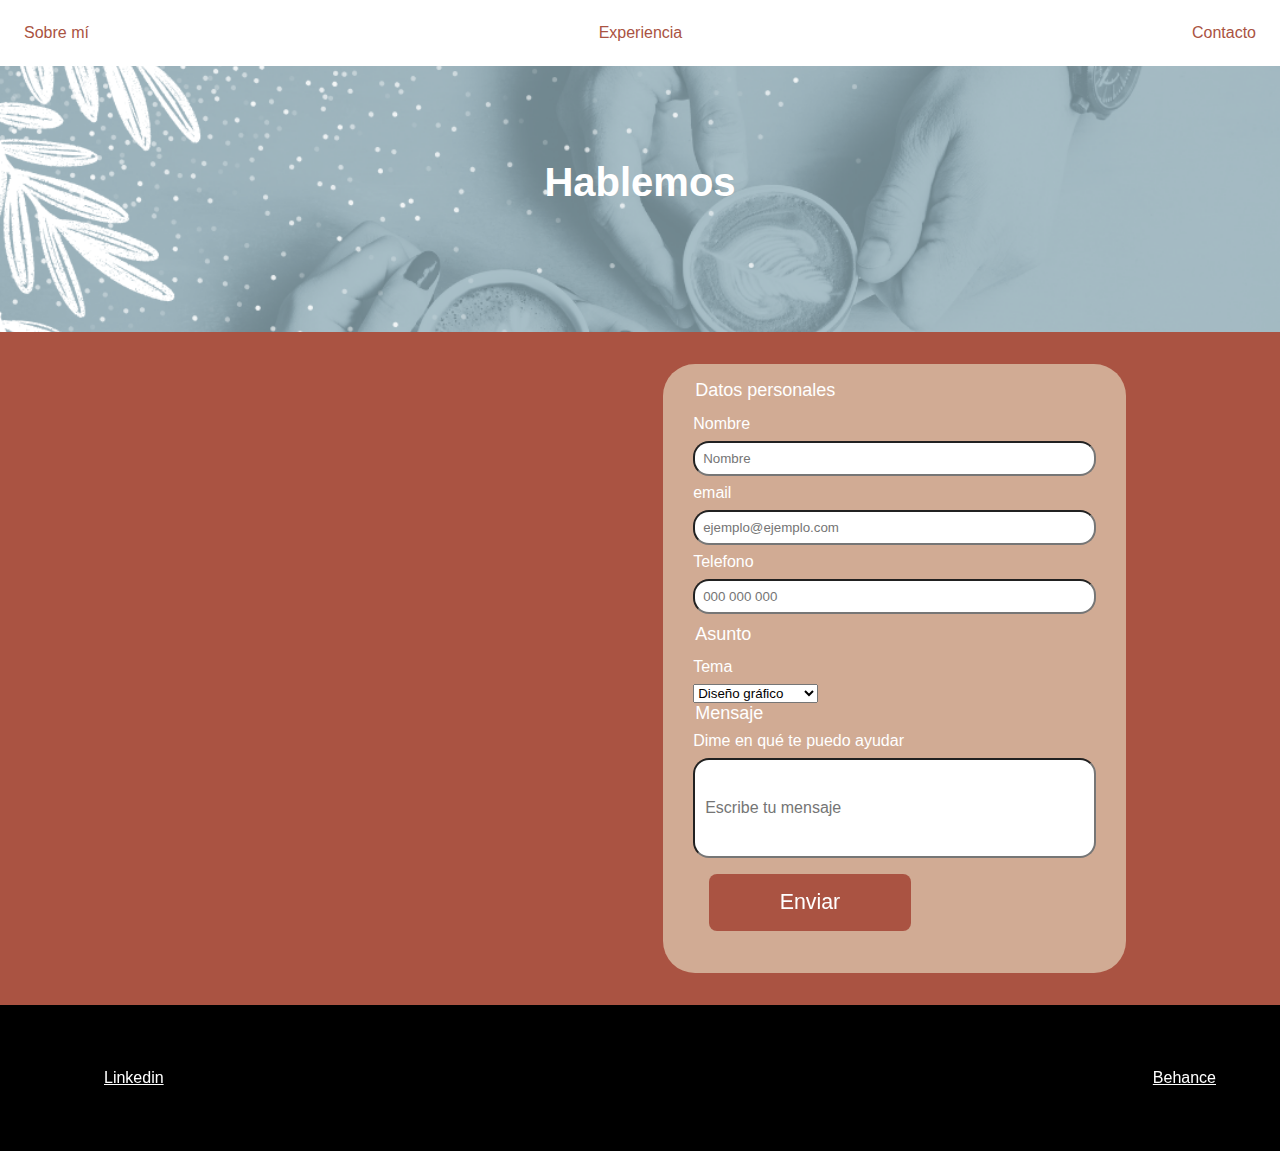
<file: contacto.html>
<!DOCTYPE html>
<html lang="en">

<head>
    <meta charset="UTF-8">
    <meta name="viewport" content="width=device-width, initial-scale=1.0">
    <title>contacto</title>
    <link rel="stylesheet" href="css/styles.css">
    <link rel="stylesheet" href="css/contacto.css">
</head>

<body>
    <header>
        <nav>
            <ul>
                <li><a href="index.html">Sobre mí</a>
                </li>
                <li>
                    <a href="Experiencia.html">Experiencia </a>
                </li>
                <li>
                    <a href="contacto.html">Contacto</a>
                </li>
            </ul>
        </nav>
    </header>

    <main>
        <div id="cabeceraHablemos">
            <h1>Hablemos</h1>
        </div>
        <div id="seccionContacto">
            <div id="contenidoContacto">
                <iframe
                    src="https://www.google.com/maps/embed?pb=!1m18!1m12!1m3!1d3037.428292673156!2d-3.6952462254879617!3d40.42151425535052!2m3!1f0!2f0!3f0!3m2!1i1024!2i768!4f13.1!3m3!1m2!1s0xd4229dd28bc4f6b%3A0x1b818ff2f527183b!2sThe%20Bridge%20%7C%20Digital%20Talent%20Accelerator!5e0!3m2!1ses!2ses!4v1750847207806!5m2!1ses!2ses"
                    width="600" height="450" style="border:0;" allowfullscreen="" loading="lazy"
                    referrerpolicy="no-referrer-when-downgrade"></iframe>
                <form action="Contacto">

                    <Fieldset>
                        <legend>Datos personales</legend>

                        <div class="apartado-formulario">
                            <Label for="nombre" aria-placeholder="Mi nombre">Nombre</Label>
                            <input type="textarea" name="nombre" id="nombre" placeholder="Nombre">
                        </div>

                        <div class="apartado-formulario" required>
                            <label for="email">email</label>
                            <input type="email" name="email" id="email" placeholder="ejemplo@ejemplo.com">
                        </div>

                        <div class="apartado-formulario">
                            <label for="telefono">Telefono</label>
                            <input type="tel" name="telefono" id="telefono" placeholder="000 000 000">
                        </div class="apartado-formulario">
                    </Fieldset>

                    <Fieldset>
                        <legend>Asunto</legend>
                        <label for="tema">Tema</label>
                        <select id="tema" name="tema" placeholder="Selecciona una opción">
                            <option value="dg">Diseño gráfico</option>
                            <option value="dui">Diseño UX/UI</option>
                            <option value="dw">Desarrollo web</option>
                            <option value="ns">Quiero conocerte</option>
                        </select>

                        <legend>Mensaje</legend>
                        <Label for="mensaje">Dime en qué te puedo ayudar</Label>
                        <input type="textarea" name="mensaje" id="mensaje" placeholder="Escribe tu mensaje">
                        <div>
                            <button type="submit" class="boton-enviar">Enviar</button>
                        </div>
                    </Fieldset>
                </form>
            </div>
        </div>
    </main>
    <footer>
        <ul>
            <li>
                <a
                    href="https://es.linkedin.com/in/camila-hern%C3%A9ndez-calderon-dise%C3%B1adora-gr%C3%A1fica">Linkedin</a>
            </li>
            <li> <a href="https://www.behance.net/CamilaHdez">Behance</a></li>
        </ul>
    </footer>
</body>

</html>
</file>
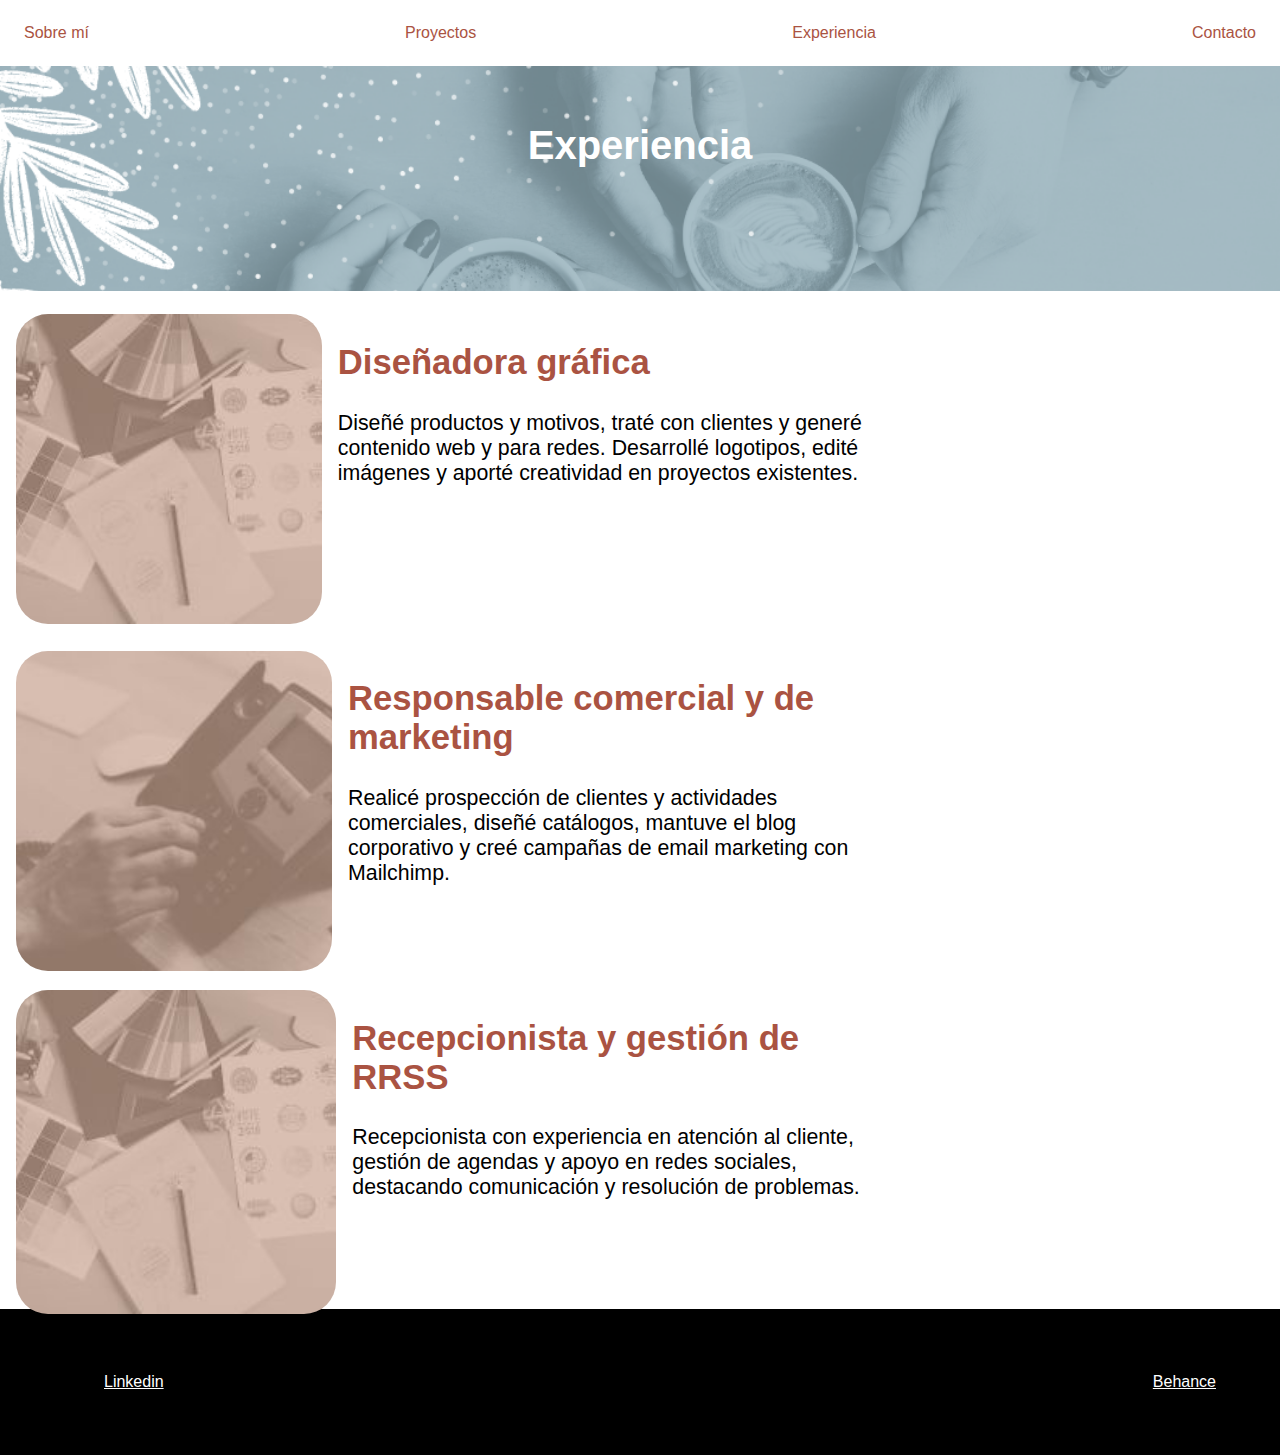
<file: Experiencia.html>
<!DOCTYPE html>
<html lang="en">

<head>
    <meta charset="UTF-8">
    <meta name="viewport" content="width=device-width, initial-scale=1.0">
    <link rel="stylesheet" href="css/styles.css">
    <link rel="stylesheet" href="css/experiencia.css">
    <title>experiencia</title>
</head>

<body>
    <header>
        <nav>
            <ul>
                <li><a href="index.html">Sobre mí</a></li>
                <li>
                    <a href="proyectos.html">Proyectos</a>
                </li>
                <li>
                    <a href="Experiencia.html">Experiencia </a>
                </li>

                <li>
                    <a href="contacto.html">Contacto</a>
                </li>
            </ul>
        </nav>
    </header>

    <main>
        <div id="cabeceraExperiencia">
            <h1>Experiencia</h1>
        </div>
        
        <section class="Experiencia">
            <article class="experiencia-card">
                <section class="experiena-visual">
                    <img src="img/diseño.jpg"alt="agente comercial">
                </section>
                <section class="experencia-texto">
                   <h2>Diseñadora gráfica</h2>
                   <p>Diseñé productos y motivos, traté con clientes y generé contenido web y para redes. Desarrollé logotipos, edité imágenes y aporté creatividad en proyectos existentes.</p>
                </section>
            </article>
            <article class="experiencia-card">
                <section class="experiena-visual">
                    <img src="img/Comercial.jpg" alt="agente comercial">
                </section>
                <section class="experencia-texto">
                   <h2>Responsable comercial y de marketing</h2>
                    <p>Realicé prospección de clientes y actividades comerciales, diseñé catálogos, mantuve el blog corporativo y creé campañas de email marketing con Mailchimp.
                </section>
            </article>
            <article class="experiencia-card">
                <section class="experiena-visual">
                    <img src="img/diseño.jpg" alt="Camila trabajando como recepcionista">
                </section>
                <section class="experencia-texto">
                    <h2>Recepcionista y gestión de RRSS</h2>
                    <p>Recepcionista con experiencia en atención al cliente, gestión de agendas y apoyo en redes sociales, destacando comunicación y resolución de problemas.</p>
                </section>
            </article>
        </section>
    </main>
<footer>
        <ul>
            <li>
                <a
                    href="https://es.linkedin.com/in/camila-hern%C3%A9ndez-calderon-dise%C3%B1adora-gr%C3%A1fica">Linkedin</a>
            </li>
            <li> <a href="https://www.behance.net/CamilaHdez">Behance</a></li>
        </ul>
    </footer>
</body>

</html>
</file>
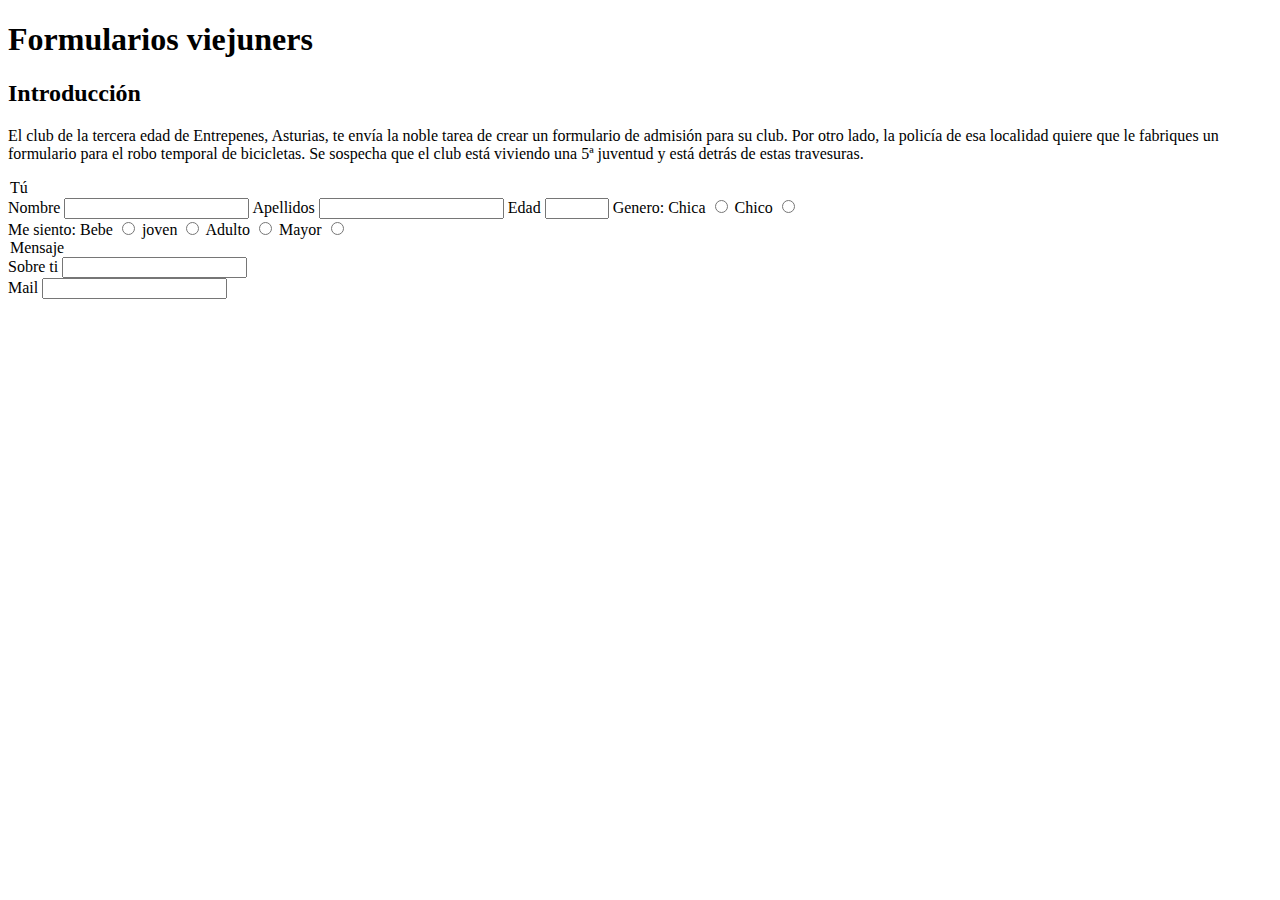
<file: formulario.html>
<!DOCTYPE html>
<html lang="en">

<head>
    <meta charset="UTF-8">
    <meta name="viewport" content="width=device-width, initial-scale=1.0">
    <title>formulario viejuner</title>
</head>

<body>
    <h1>Formularios viejuners</h1>
    <h2>Introducción</h2>
    <p>El club de la tercera edad de Entrepenes, Asturias, te envía la noble tarea de crear un formulario de admisión para su club. Por otro lado, la policía de esa localidad quiere que le fabriques un formulario para el robo temporal de bicicletas. Se sospecha que el club está viviendo una 5ª juventud y está detrás de estas travesuras.</p>
    <form>
        <fieldest>
            <legend>Tú</legend>
            <label for="nombre">Nombre</label>
            <input type="text" name="nombre" id="nombre">

            <label for="apellido">Apellidos</label>
            <input type="text" name="apellido" id="apellido">

            <label for="Edad">Edad</label>
            <input type="number" name="edad" id="edad" min="18" max="120">
            <form>Genero:
                <label for="chica">Chica</label>
                <input type="radio" name="Genero" id="chica" value="chica" />
                <label for="chica">Chico</label>
                <input type="radio" name="Genero" id="chico" value="chico" />
            </form>
            <form>Me siento:
                <label for="bebe">Bebe</label>
                <input type="radio" name="Sentirse" id="bebe">

                <label for="joven">joven</label>
                <input type="radio" name="Sentirse" id="joven">

                <label for="adulto">Adulto</label>
                <input type="radio" name="Sentirse" id="adulto">

                <label for="mayor">Mayor</label>
                <input type="radio" name="Sentirse" id="mayor">
            </form>
            <legend>Mensaje</legend>
            <label for="Sobre ti">Sobre ti</label>
            <input type="textarea" cols="50" raw="5">
            
        </fieldest>
        <fieldest>
            <label for="mail">Mail</label>
            <input type="email" name="mail" id="mail" required="@">
        </fieldest>
    </form>
</body>

</html>
</file>
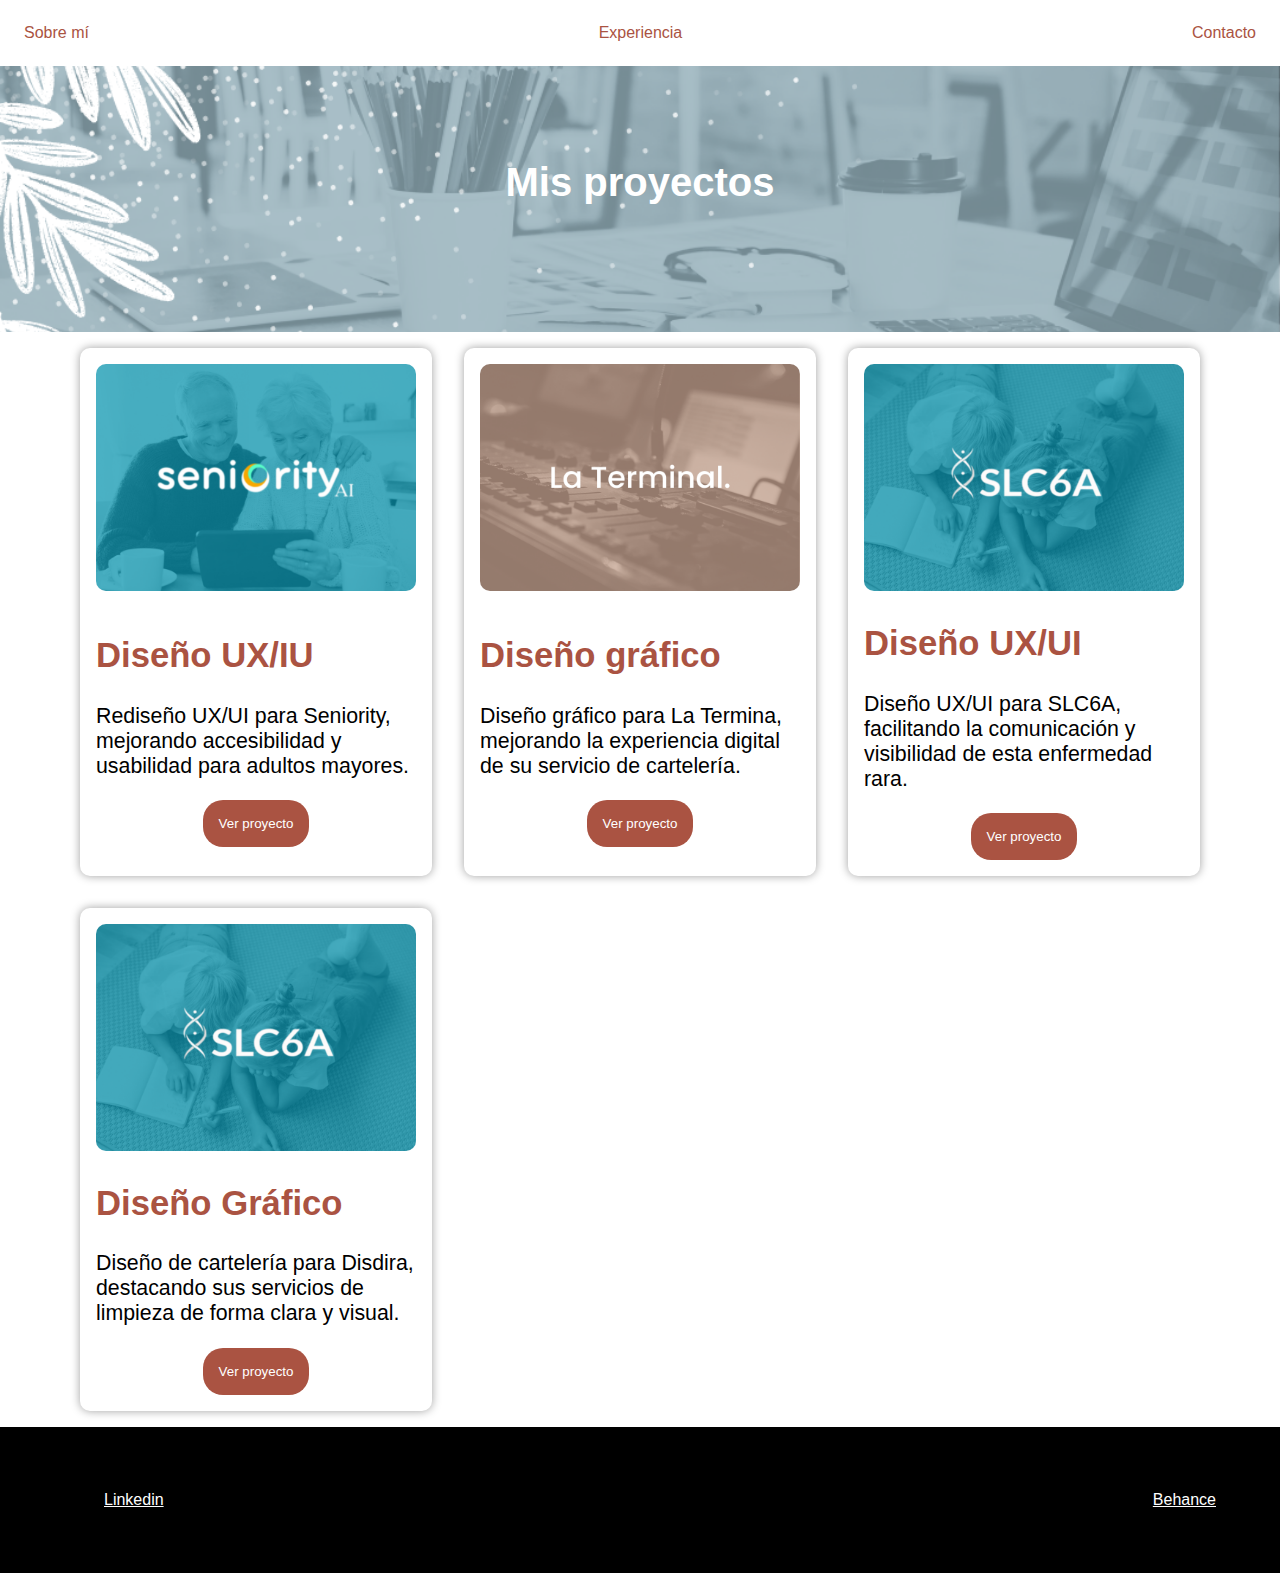
<file: proyectos.html>
<!DOCTYPE html>
<html lang="en">

<head>
    <meta charset="UTF-8">
    <meta name="viewport" content="width=device-width, initial-scale=1.0">
    <link rel="stylesheet" href="css/styles.css">
    <link rel="stylesheet" href="css/proyectos.css">
    <title>
        Proyectos
    </title>
</head>

<body>
    <header>
       <nav>
            <ul>
                <li><a href="index.html">Sobre mí</a>
                </li>
                <li>
                    <a href="Experiencia.html">Experiencia </a>
                </li>
                <li>
                    <a href="contacto.html">Contacto</a>
                </li>
            </ul>
        </nav>
    </header>
    <main>
        <div id="cabecera_proyectos">
            <h1>Mis proyectos</h1>
        </div>
        <section id="project-list">
            <article class="project-card">
                <section class="card-image">
                    <img src="img/1.png" alt="proyecto 1" class="imagen-proyecto">
                </section>
                <section class="card-data">
                    <h2>Diseño UX/IU</h2>
                    <p>Rediseño UX/UI para Seniority, mejorando accesibilidad y usabilidad para adultos mayores.</p>
                    <div class="buttonCard">
                        <a href="https://www.behance.net/gallery/204347507/Silver-site" target="_blank">
                            <button>Ver proyecto</button>
                        </a>
                    </div>
                </section>
            </article>
            <article class="project-card">
                <section class="card-image">
                    <img src="/img/2.png" alt="proyecto 1" class="imagen-proyecto">
                </section>
                <section class="card-data">
                    <h2>Diseño gráfico</h2>
                    <p>Diseño gráfico para La Termina, mejorando la experiencia digital de su servicio de cartelería.
                    </p>
                    <div class="buttonCard">
                        <a href="https://www.behance.net/gallery/203988069/Carteleria-La-terminal" target="_blank">
                            <button>Ver proyecto</button>
                        </a>
                    </div>
                </section>
            </article>
            <article class="project-card">
                <section class="card-image">
                    <img src="/img/3.png" alt="proyecto 1" class="imagen-proyecto">
                </section>
                <section class="card-data">
                    <h2>Diseño UX/UI</h2>
                    <p>Diseño UX/UI para SLC6A, facilitando la comunicación y visibilidad de esta enfermedad rara.
                    </p>
                    <div class="buttonCard">
                        <a href="https://www.behance.net/gallery/203776227/Caso-de-estudio-SLC6A1" target="_blank">
                            <button>Ver proyecto</button>
                        </a>
                    </div>
                </section>

            </article>
            <article class="project-card">
                <section class="card-image">
                    <img src="/img/3.png" alt="proyecto 1" class="imagen-proyecto">
                </section>
                <section class="card-data">
                    <h2>Diseño Gráfico</h2>
                    <p>Diseño de cartelería para Disdira, destacando sus servicios de limpieza de forma clara y visual.
                    </p>
                    <div class="buttonCard">
                        <a href="/img/4.png" target="_blank">
                            <button>Ver proyecto</button>
                        </a>
                    </div>
                </section>

            </article>
        </section>
    </main>
    <footer>
       <ul>
           <li>
               <a
                   href="https://es.linkedin.com/in/camila-hern%C3%A9ndez-calderon-dise%C3%B1adora-gr%C3%A1fica">Linkedin</a>
           </li>
           <li> <a href="https://www.behance.net/CamilaHdez">Behance</a></li>
       </ul>
    </footer>
</body>

</html>
</file>
<file: css/styles.css>
:root {
    --primary:#92B0BA;
    --secondary:#AA5342;
    --neutral:#D1AB94;
}

* {
    box-sizing: border-box;
}

h1 {
    font-size: 30pt;
    color: var(--secondary);
}

h2 {
    font-size: 26pt;
    color: var(--secondary);
}

p {
    font-size: 16pt;
}

body {
    font-family: 'Gill Sans', 'Gill Sans MT', Calibri, 'Trebuchet MS', sans-serif;
    margin: 0;
}

main {
margin-top: 2rem;
}

nav {
    position: fixed;
    top: 0;
    width: 100%;
}

nav ul {
    display: flex;
    justify-content: space-between;
    background-color: white;
    list-style-type: none;
    padding: 1rem;
    width: 100%;
    margin-top: 0;
}

nav ul li {
    padding: 0.5rem;
    border-radius: 20px;
}

nav ul li:hover {
    background-color: var(--neutral);
    padding: 0.5rem;
    border-radius: 20px;
}

nav a {
    text-decoration: none;
    color: var(--secondary);
}

.cabecera {
    width: 100%;
    height: auto;
    z-index: 3;
}

/*PARA CREAR VELO
.cabecera::before {
  content: "";
  width: auto;
  height: auto;
  background-color: rgba(0, 0, 0, 0.5); 
  z-index: 1;
}*/

footer {
    background-color: black;
    width: 100%;
    list-style-type: none;
    margin: 0px;
    padding: 3em;


}

footer a {
    padding: 1em;
    color: white;
}

footer ul {
    display: flex;
    justify-content: space-between;
}
</file>
<file: css/contacto.css>
#cabeceraHablemos {
    background-image: url("../img/hablemos.png");
    background-repeat: no-repeat;
    background-size: 100%;
    align-content: center;
    text-align: center;
    height: 300px;

}

#cabeceraHablemos h1 {
    color: white;
    padding: 1rem;
}

#seccionContacto {
    background-color: var(--secondary);
    padding: 2rem;
    display: flex;
    justify-content: center;

}

#contenidoContacto {
    width: 80%;
    display: flex;
    gap: 2rem;

}

form {
    width: 50%;
    margin-left: 1rem;
    background-color: var(--neutral);
    padding: 1rem;
    border-radius: 2rem;
}

label {
    display: inline-block;
    width: 100%;
    padding: 0.5rem 0;
    color: white
}

input {
    width: 100%;
    margin: 0;
    padding: 0.5rem;
    border-radius: 1rem;
}

#mensaje {
    width: 100%;
    height: 100px;
    padding: 10px;
    font-size: 16px;
    resize: vertical;
    box-sizing: border-box;
}

#mensaje ::placeholder {
    text-align: left;
}

Fieldset {
    border: none;

}

legend {
    font-size: large;
    color: white;
}

.boton-enviar {
  background-color: var(--secondary);
  color: white;
  padding: 1rem;
  margin: 1rem;
  border: none;
  border-radius: 0.5rem;
  font-size: 16pt;
  width: 50%;
  align-items: center;
 }


iframe {
    width: 50%;
    height: auto;
    border-radius: 2rem;
}


@media (max-width:900px) {
    #seccionContacto {
        padding: 1rem;
        align-content: center;

    }

    iframe {
        display: none;
    }
}

@media (max-width:900px) {
    #seccionContacto {
        gap: 1rem;
        width: 100%;
    }

    iframe {
        width: 80%;
        border-radius: 1rem;

    }

    form {
        width: 100%;
    }
}

@media (max-width:800px) {

    #seccionContacto {
        display: flex;
        flex-direction: column;
    }

    #seccionContacto {
        width: 100%;

    }

}

@media (max-width:600px) {
    #cabeceraHablemos {
        height: 200px;
        gap: 1rem;
        flex-direction: column;
    }

    @media (max-width:400px) {
    #cabeceraHablemos {
        height: 130px;
        gap: 1rem;
        flex-direction: column;
    }

}
</file>
<file: css/experiencia.css>
main {
    margin: 0rem;
}

#cabeceraExperiencia {
    background-image: url("../img/hablemos.png");
    background-repeat: no-repeat;
    background-size: 100%;
    padding: 5rem;
    display: flex;
    justify-content: center;
    align-content: center;
    text-align: center;

}


#cabeceraExperiencia h1 {
    color: white;
    padding: 1rem;
}


/* Formacion Experiencia
*/
main{
    align-items: center;
}

.Experiencia {
    padding: 1rem;
    display: grid;
    grid-template-columns: 100%;
    grid-template-rows: 33% 33% 33%;
    gap: 1rem;
    align-items: center;
}

.experiencia-card {
    display: flex;
    align-content:center ;
    gap: 1rem;
    width: 70%;
}

.experiena-visual {
    width: 100%;
}

.Experiencia img {
    width: 100%;
    height: 100%;
    object-fit: cover;
    border-radius: 2rem;
}

.experiena-texto {
    width:100%;
    display: flex;
}
</file>
<file: css/proyectos.css>
#cabecera_proyectos {
    background-image: url("../img/Proyectos.png");
    background-repeat: no-repeat;
    background-size: 100%;
    align-content: center;
    text-align: center;
    height: 300px ;
}

#cabecera_proyectos h1 {
    color: white;
    padding: 1rem;
}

#project-list {
    display: grid;
    grid-template-columns: 30% 30% 30%;
    justify-content: center;
    background-color: white;
    margin: 0;
    border-radius: 6rem;
    border-color: var(--neutral);
}

.project-card {
    background-color: white;
    display: grid;
    border-radius: 10px;
    padding: 1rem;
    margin: 1rem;
    border-color: rgb(250, 249, 249);
    box-shadow: 0 0 10px rgb(160, 160, 160);
    background-color: 0 0 10px var(--neutral);
    justify-content: center;
}

.imagen-proyecto {
    width: 100%;
    border-radius: 10px;
}

button {
    color:white;
    background-color: var(--secondary);
    border-radius: 20px;
    border: none;
    padding: 1rem;
    justify-content: center;
    align-content: center;
}

.buttonCard {
    display: flex;
     justify-content: center;
}

@media (max-width:700px) {
    #project-list {
    grid-template-columns: 40% 40%;
}
}

@media (max-width:600px) {
    #cabecera_proyectos {
    height: 200px ;
}
}

@media (max-width:500px) {
    #project-list {
    grid-template-columns: 70%;
}
}

@media (max-width:300px) {
     #cabecera_proyectos {
    height: 150px ;
}
}
</file>
